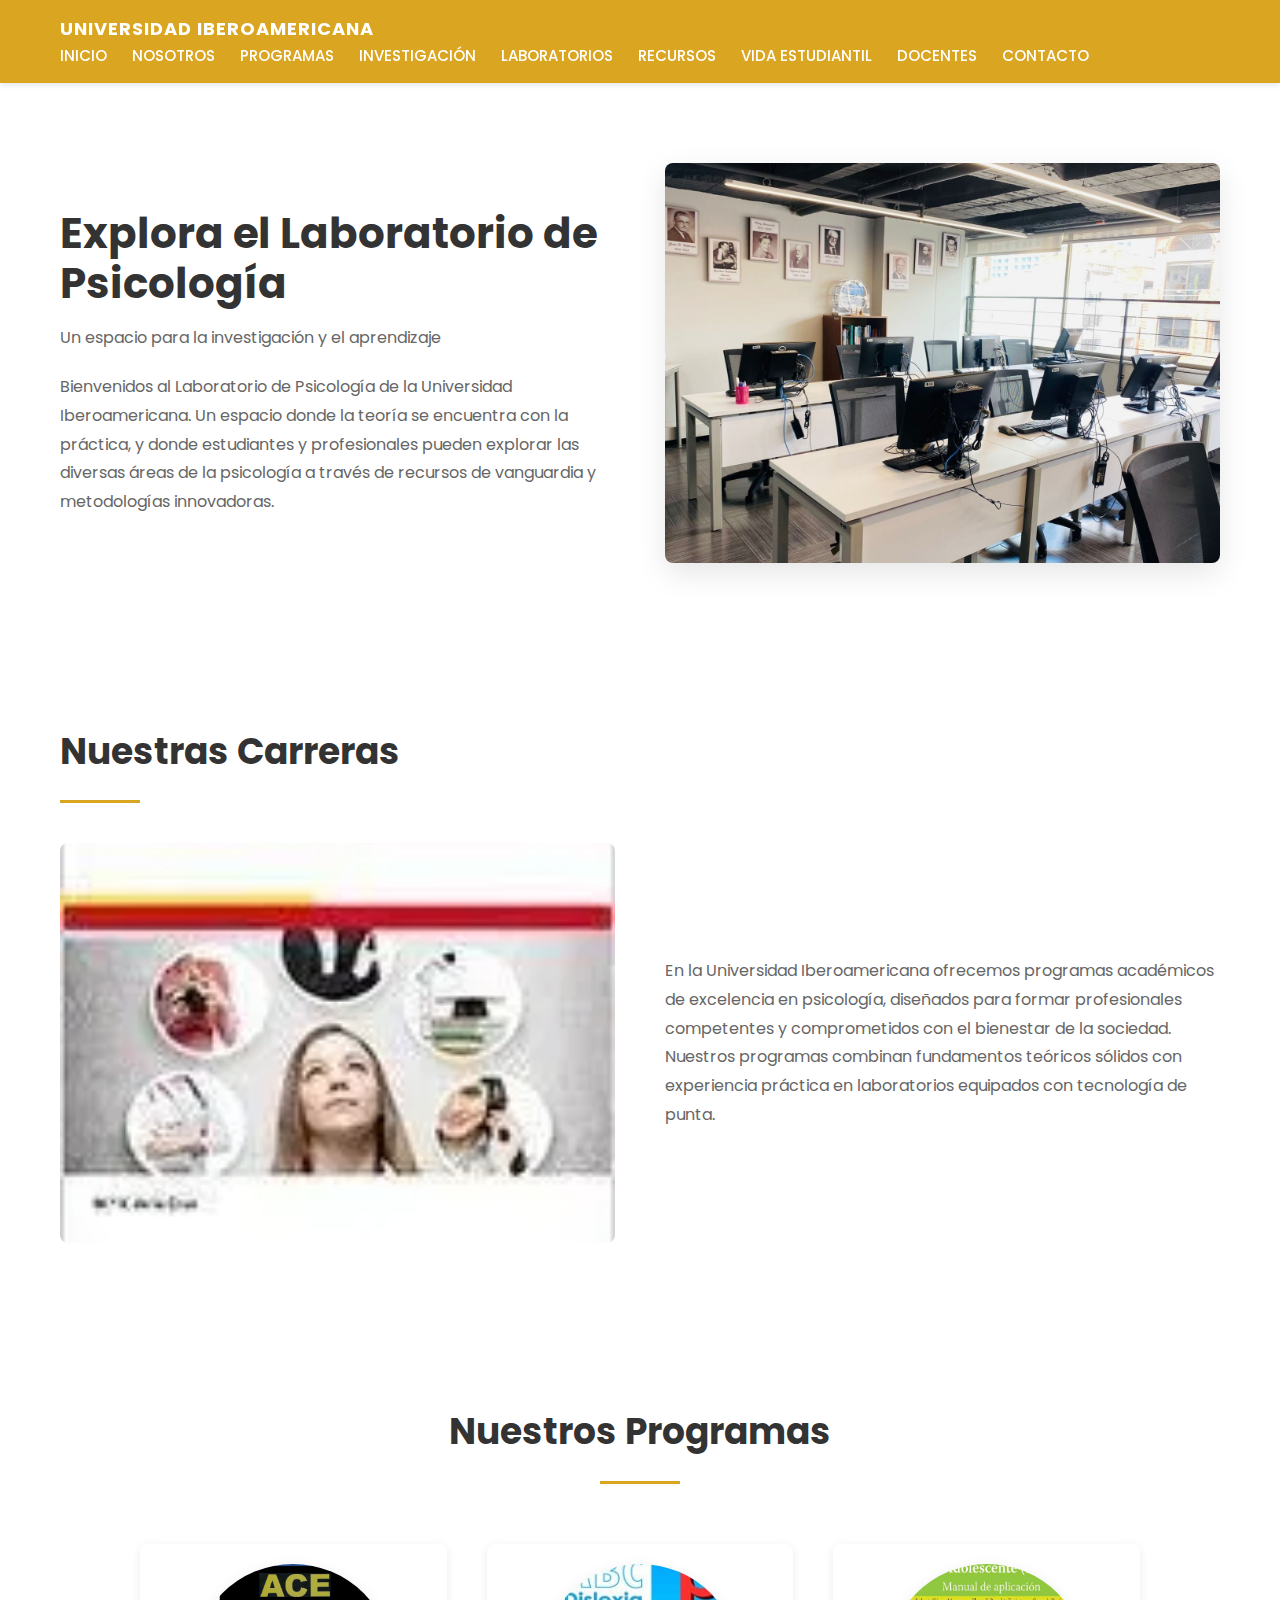
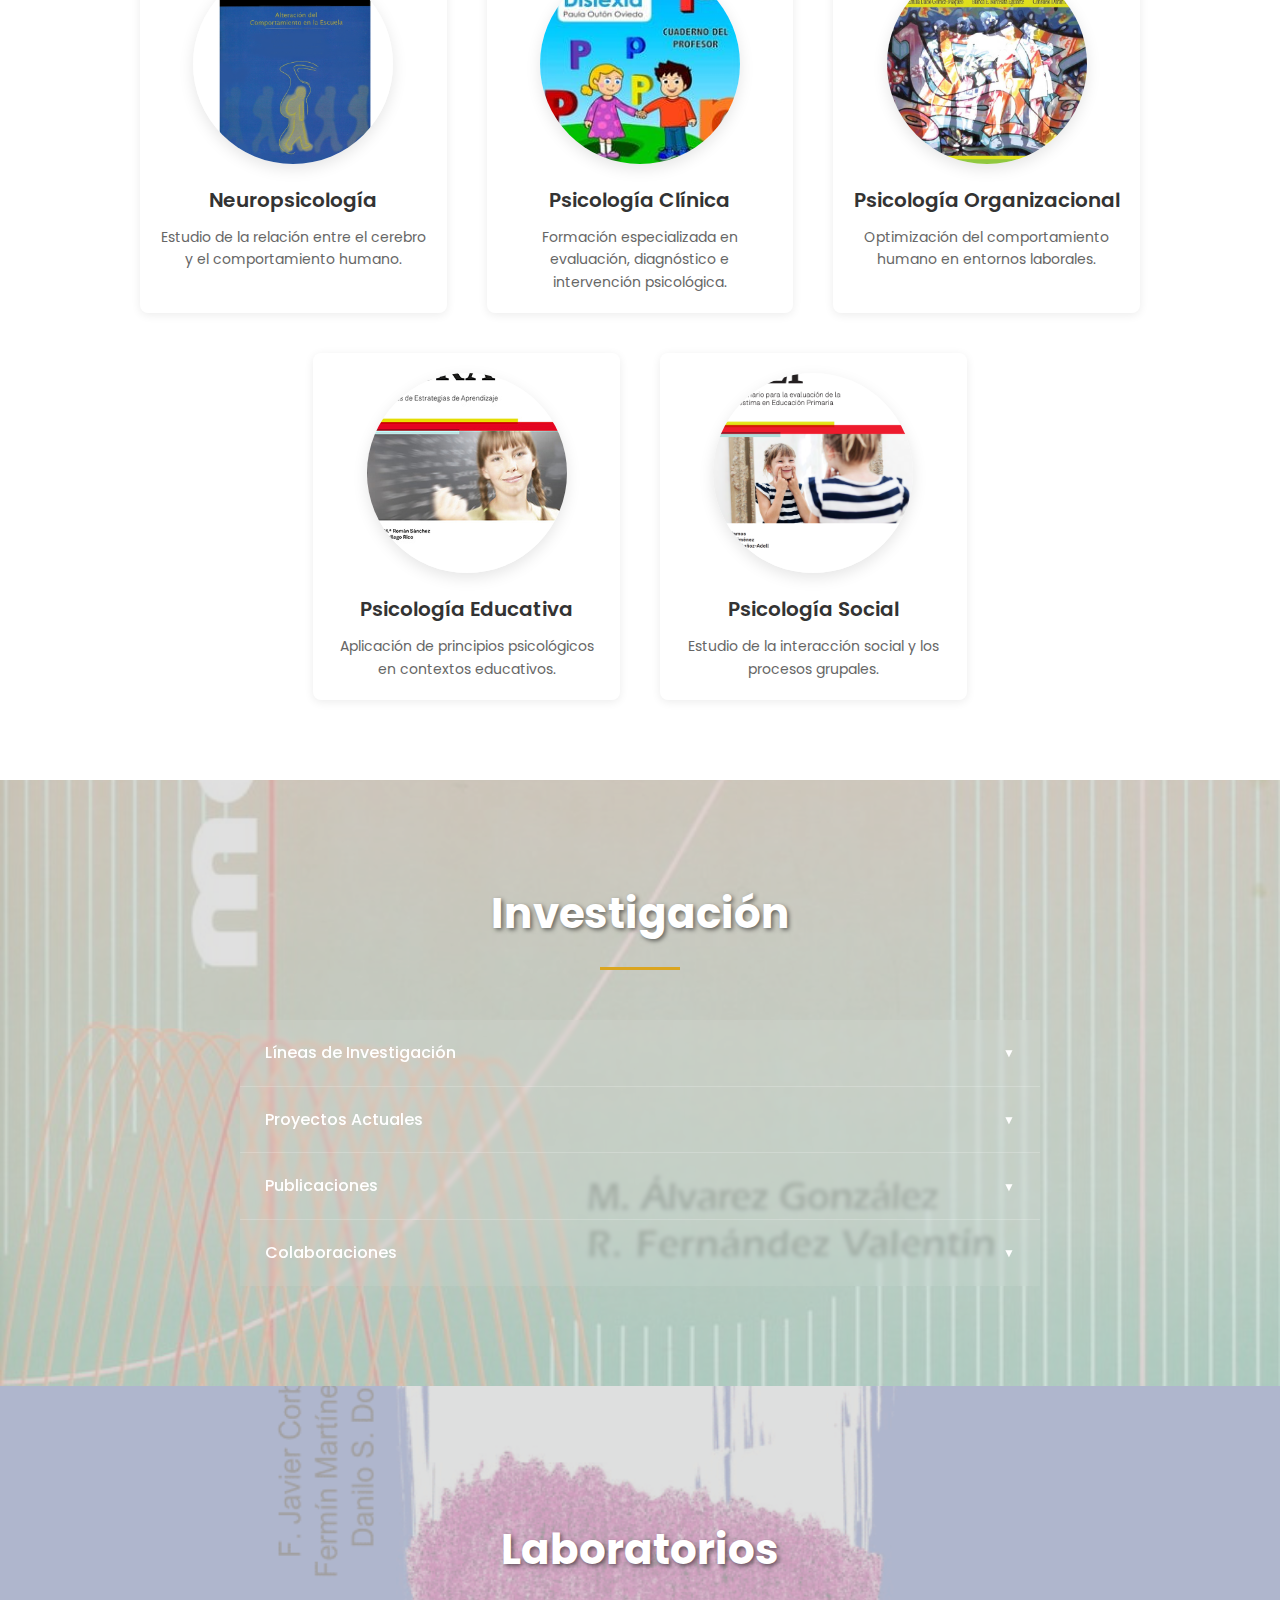
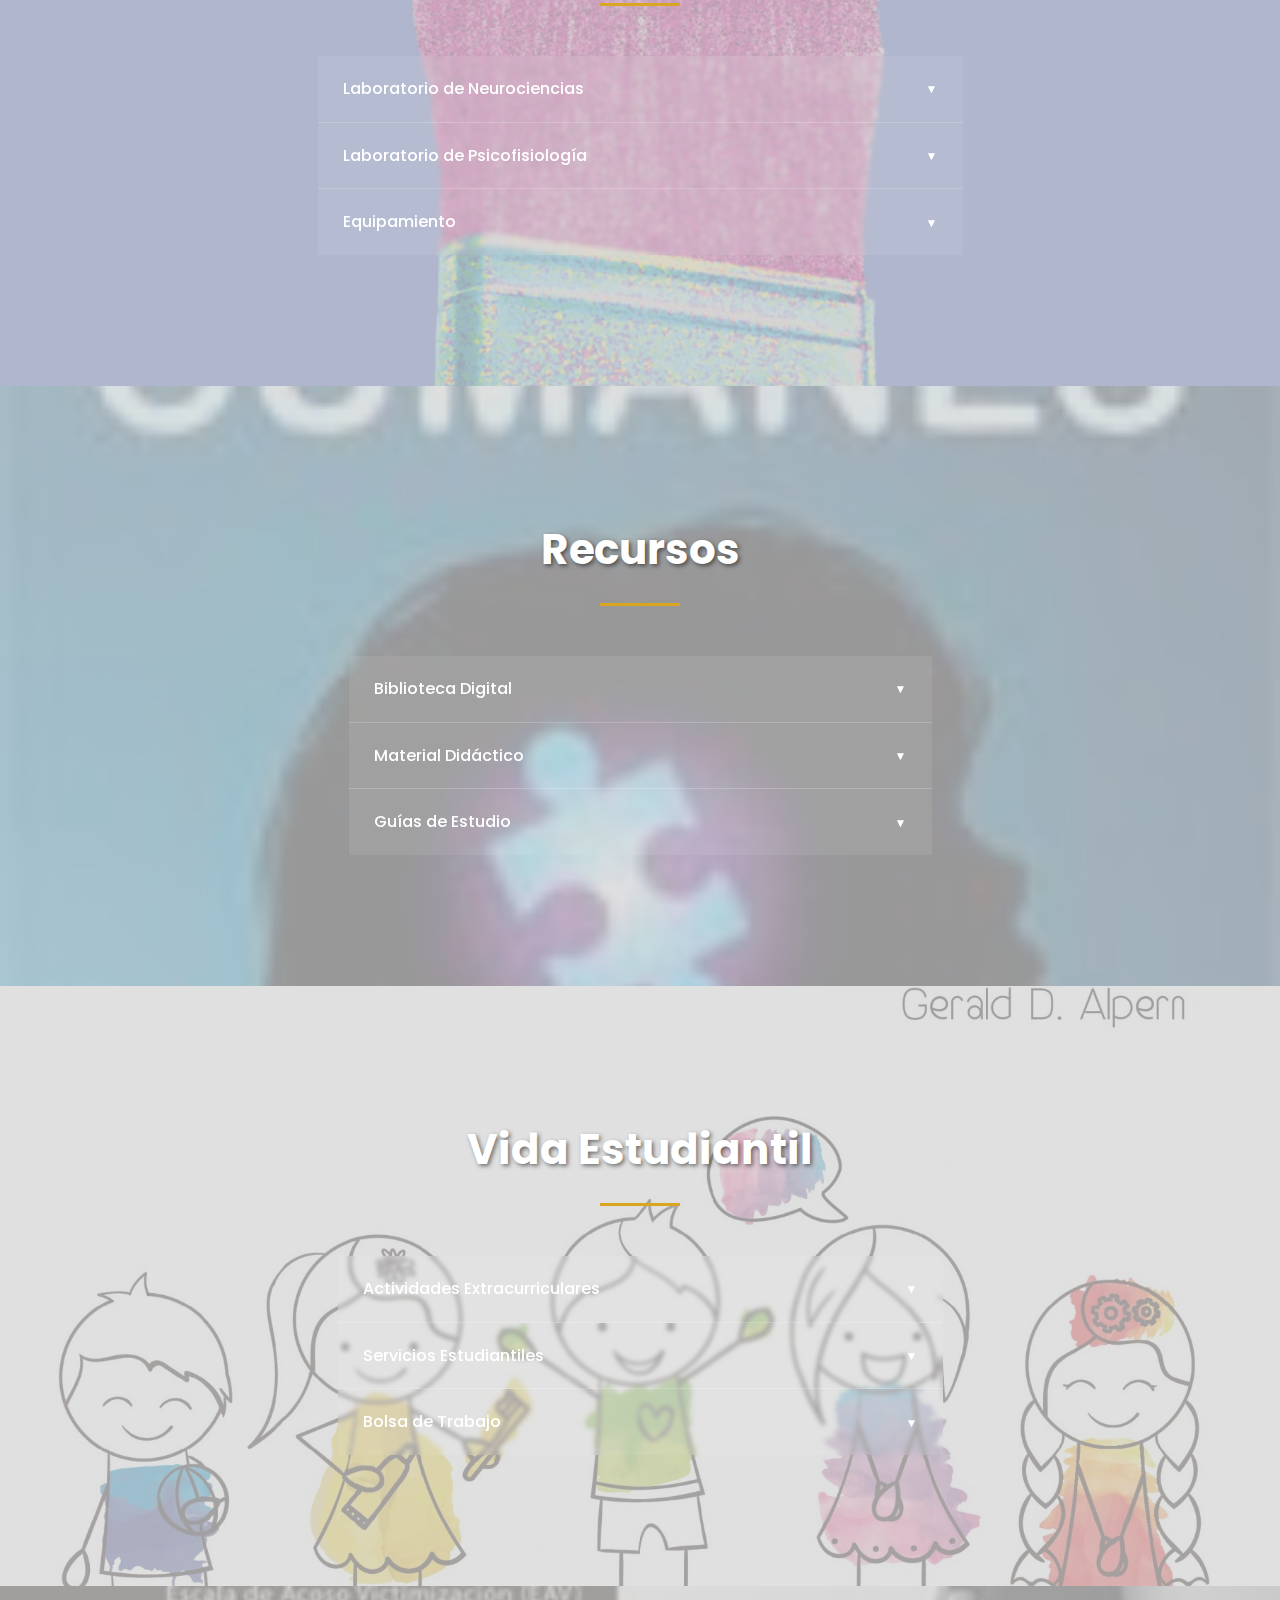
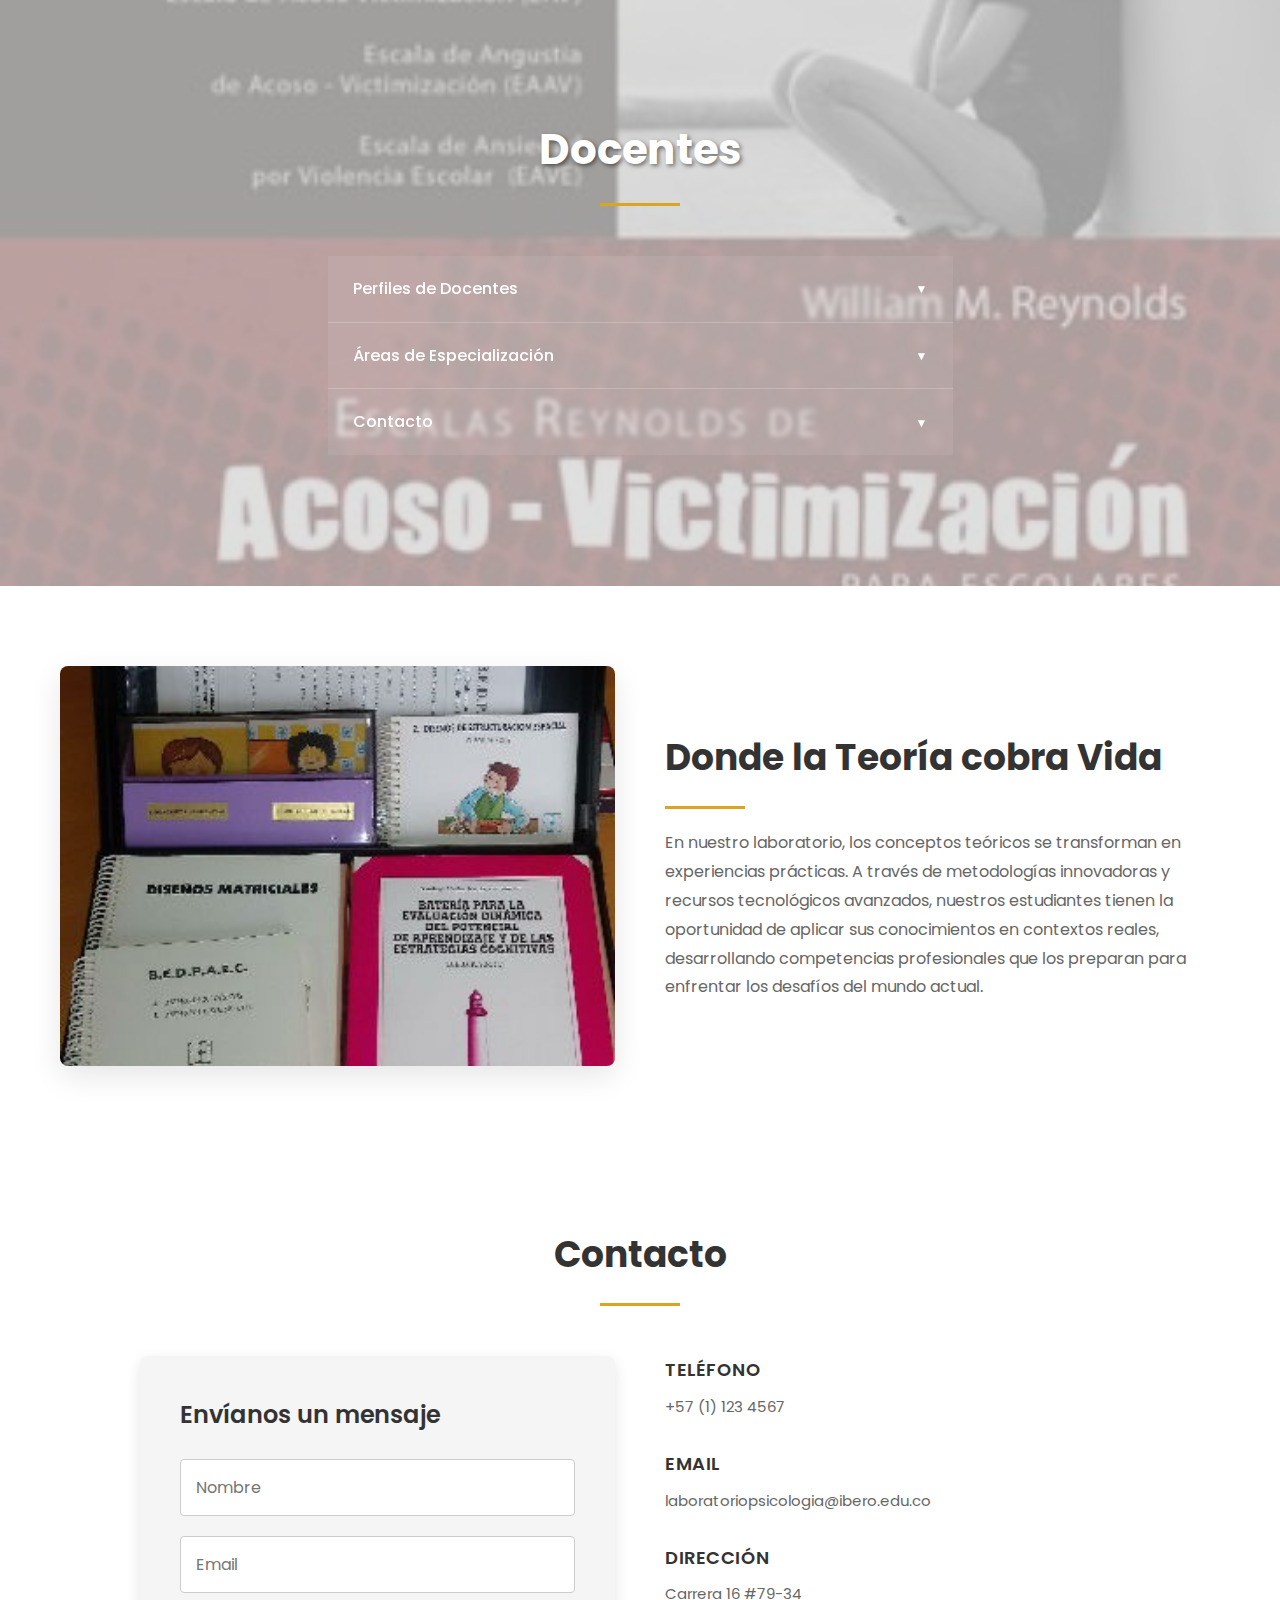
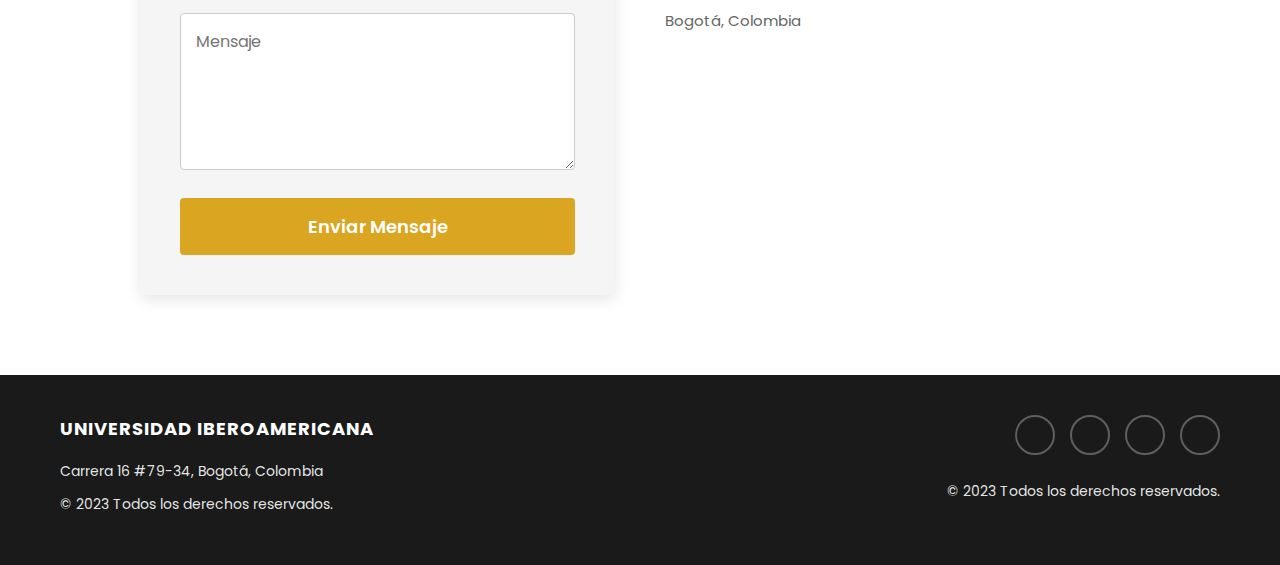
<file: index.html>
<!DOCTYPE html>
<html lang="es">
<head>
    <meta charset="UTF-8">
    <meta name="viewport" content="width=device-width, initial-scale=1.0">
    <title>LABORATORIO DE PSICOLOGIA IBERO - Explora el Laboratorio de Psicología</title>
    <link rel="stylesheet" href="./styles.css">
    <link rel="preconnect" href="https://fonts.googleapis.com">
    <link rel="preconnect" href="https://fonts.gstatic.com" crossorigin>
    <link href="https://fonts.googleapis.com/css2?family=Poppins:wght@300;400;600;700&display=swap" rel="stylesheet">
    <link rel="stylesheet" href="https://cdnjs.cloudflare.com/ajax/libs/font-awesome/6.4.0/css/all.min.css" integrity="sha512-iecdLmaskl7CVkqkXNQ/ZH/XLlvWZOJyj7Yy7tcenmpD1ypASozpmT/E0iPtmFIB46ZmdtAc9eNBvH0H/ZpiBw==" crossorigin="anonymous" referrerpolicy="no-referrer" />
</head>
<body>
    <!-- Header con barra dorada -->
    <header class="top-bar">
        <div class="container">
            <div class="top-bar-content">
                <div class="university-name">UNIVERSIDAD IBEROAMERICANA</div>
                <nav class="top-nav">
                    <a href="#inicio">Inicio</a>
                    <a href="#nosotros">Nosotros</a>
                    <a href="#programas">Programas</a>
                    <a href="#investigacion">Investigación</a>
                    <a href="#laboratorios">Laboratorios</a>
                    <a href="#recursos">Recursos</a>
                    <a href="#vida-estudiantil">Vida Estudiantil</a>
                    <a href="#docentes">Docentes</a>
                    <a href="#contacto">Contacto</a>
                </nav>
            </div>
        </div>
    </header>

    <!-- Hero Section -->
    <section id="inicio" class="hero-section">
        <div class="container">
            <div class="hero-content">
                <div class="hero-text">
                    <h1>Explora el Laboratorio de Psicología</h1>
                    <p class="hero-subtitle">Un espacio para la investigación y el aprendizaje</p>
                    <p>Bienvenidos al Laboratorio de Psicología de la Universidad Iberoamericana. Un espacio donde la teoría se encuentra con la práctica, y donde estudiantes y profesionales pueden explorar las diversas áreas de la psicología a través de recursos de vanguardia y metodologías innovadoras.</p>
                </div>
                <div class="hero-image">
                    <img src="./files.cdn-files-a.com/uploads/11109623/2000_689a1d8967c3f.jpg" alt="Laboratorio de Psicología">
                </div>
            </div>
        </div>
    </section>

    <!-- Sección Carreras -->
    <section class="careers-section">
        <div class="container">
            <h2>Nuestras Carreras</h2>
            <div class="careers-content">
                <div class="careers-image">
                    <img src="./files.cdn-files-a.com/uploads/11109623/2000_689cb38697f37.png" alt="Universidad Iberoamericana">
                </div>
                <div class="careers-text">
                    <p>En la Universidad Iberoamericana ofrecemos programas académicos de excelencia en psicología, diseñados para formar profesionales competentes y comprometidos con el bienestar de la sociedad. Nuestros programas combinan fundamentos teóricos sólidos con experiencia práctica en laboratorios equipados con tecnología de punta.</p>
                </div>
            </div>
        </div>
    </section>

    <!-- Sección Programas -->
    <section id="programas" class="programs-section">
        <div class="container">
            <h2>Nuestros Programas</h2>
            <div class="programs-grid">
                <div class="program-card">
                    <div class="program-image">
                        <img src="./files.cdn-files-a.com/uploads/11109623/2000_689cbf2b0dbed.png" alt="Neuropsicología">
                    </div>
                    <h3>Neuropsicología</h3>
                    <p>Estudio de la relación entre el cerebro y el comportamiento humano.</p>
                </div>
                <div class="program-card">
                    <div class="program-image">
                        <img src="./files.cdn-files-a.com/uploads/11109623/2000_689cbea5c090a.jpg" alt="Psicología Clínica">
                    </div>
                    <h3>Psicología Clínica</h3>
                    <p>Formación especializada en evaluación, diagnóstico e intervención psicológica.</p>
                </div>
                <div class="program-card">
                    <div class="program-image">
                        <img src="./files.cdn-files-a.com/uploads/11109623/2000_689cc0bff2a6a.jpg" alt="Psicología Organizacional">
                    </div>
                    <h3>Psicología Organizacional</h3>
                    <p>Optimización del comportamiento humano en entornos laborales.</p>
                </div>
                <div class="program-card">
                    <div class="program-image">
                        <img src="./files.cdn-files-a.com/uploads/11109623/2000_689cc04d636d8.png" alt="Psicología Educativa">
                    </div>
                    <h3>Psicología Educativa</h3>
                    <p>Aplicación de principios psicológicos en contextos educativos.</p>
                </div>
                <div class="program-card">
                    <div class="program-image">
                        <img src="./files.cdn-files-a.com/uploads/11109623/2000_689cc12f82cf0.png" alt="Psicología Social">
                    </div>
                    <h3>Psicología Social</h3>
                    <p>Estudio de la interacción social y los procesos grupales.</p>
                </div>
            </div>
        </div>
    </section>

    <!-- Sección Investigación con Acordeón -->
    <section id="investigacion" class="accordion-section research-section">
        <div class="accordion-background"></div>
        <div class="container">
            <h2>Investigación</h2>
            <div class="accordion-container">
                <div class="accordion-item">
                    <div class="accordion-header">
                        <span>Líneas de Investigación</span>
                        <span class="accordion-arrow">▼</span>
                    </div>
                    <div class="accordion-content">
                        <p>Desarrollamos investigación en diversas líneas que abordan problemáticas actuales de la psicología.</p>
                    </div>
                </div>
                <div class="accordion-item">
                    <div class="accordion-header">
                        <span>Proyectos Actuales</span>
                        <span class="accordion-arrow">▼</span>
                    </div>
                    <div class="accordion-content">
                        <p>Conoce los proyectos de investigación que estamos desarrollando actualmente.</p>
                    </div>
                </div>
                <div class="accordion-item">
                    <div class="accordion-header">
                        <span>Publicaciones</span>
                        <span class="accordion-arrow">▼</span>
                    </div>
                    <div class="accordion-content">
                        <p>Accede a nuestras publicaciones científicas y académicas.</p>
                    </div>
                </div>
                <div class="accordion-item">
                    <div class="accordion-header">
                        <span>Colaboraciones</span>
                        <span class="accordion-arrow">▼</span>
                    </div>
                    <div class="accordion-content">
                        <p>Trabajamos en colaboración con instituciones nacionales e internacionales.</p>
                    </div>
                </div>
            </div>
        </div>
    </section>

    <!-- Sección Laboratorios con Acordeón -->
    <section id="laboratorios" class="accordion-section labs-section">
        <div class="accordion-background"></div>
        <div class="container">
            <h2>Laboratorios</h2>
            <div class="accordion-container">
                <div class="accordion-item">
                    <div class="accordion-header">
                        <span>Laboratorio de Neurociencias</span>
                        <span class="accordion-arrow">▼</span>
                    </div>
                    <div class="accordion-content">
                        <p>Equipado con tecnología avanzada para el estudio del sistema nervioso.</p>
                    </div>
                </div>
                <div class="accordion-item">
                    <div class="accordion-header">
                        <span>Laboratorio de Psicofisiología</span>
                        <span class="accordion-arrow">▼</span>
                    </div>
                    <div class="accordion-content">
                        <p>Espacio para el análisis de respuestas fisiológicas y conductuales.</p>
                    </div>
                </div>
                <div class="accordion-item">
                    <div class="accordion-header">
                        <span>Equipamiento</span>
                        <span class="accordion-arrow">▼</span>
                    </div>
                    <div class="accordion-content">
                        <p>Contamos con equipos de última generación para investigación y docencia.</p>
                    </div>
                </div>
            </div>
        </div>
    </section>

    <!-- Sección Recursos con Acordeón -->
    <section id="recursos" class="accordion-section resources-section">
        <div class="accordion-background"></div>
        <div class="container">
            <h2>Recursos</h2>
            <div class="accordion-container">
                <div class="accordion-item">
                    <div class="accordion-header">
                        <span>Biblioteca Digital</span>
                        <span class="accordion-arrow">▼</span>
                    </div>
                    <div class="accordion-content">
                        <p>Acceso a una amplia colección de recursos digitales especializados.</p>
                    </div>
                </div>
                <div class="accordion-item">
                    <div class="accordion-header">
                        <span>Material Didáctico</span>
                        <span class="accordion-arrow">▼</span>
                    </div>
                    <div class="accordion-content">
                        <p>Recursos educativos para complementar tu formación académica.</p>
                    </div>
                </div>
                <div class="accordion-item">
                    <div class="accordion-header">
                        <span>Guías de Estudio</span>
                        <span class="accordion-arrow">▼</span>
                    </div>
                    <div class="accordion-content">
                        <p>Materiales de apoyo para tus estudios y preparación académica.</p>
                    </div>
                </div>
            </div>
        </div>
    </section>

    <!-- Sección Vida Estudiantil con Acordeón -->
    <section id="vida-estudiantil" class="accordion-section student-life-section">
        <div class="accordion-background"></div>
        <div class="container">
            <h2>Vida Estudiantil</h2>
            <div class="accordion-container">
                <div class="accordion-item">
                    <div class="accordion-header">
                        <span>Actividades Extracurriculares</span>
                        <span class="accordion-arrow">▼</span>
                    </div>
                    <div class="accordion-content">
                        <p>Participa en diversas actividades que complementan tu formación.</p>
                    </div>
                </div>
                <div class="accordion-item">
                    <div class="accordion-header">
                        <span>Servicios Estudiantiles</span>
                        <span class="accordion-arrow">▼</span>
                    </div>
                    <div class="accordion-content">
                        <p>Conoce los servicios disponibles para apoyar tu desarrollo académico.</p>
                    </div>
                </div>
                <div class="accordion-item">
                    <div class="accordion-header">
                        <span>Bolsa de Trabajo</span>
                        <span class="accordion-arrow">▼</span>
                    </div>
                    <div class="accordion-content">
                        <p>Oportunidades laborales y de prácticas profesionales.</p>
                    </div>
                </div>
            </div>
        </div>
    </section>

    <!-- Sección Docentes con Acordeón -->
    <section id="docentes" class="accordion-section faculty-section">
        <div class="accordion-background"></div>
        <div class="container">
            <h2>Docentes</h2>
            <div class="accordion-container">
                <div class="accordion-item">
                    <div class="accordion-header">
                        <span>Perfiles de Docentes</span>
                        <span class="accordion-arrow">▼</span>
                    </div>
                    <div class="accordion-content">
                        <p>Conoce a nuestro equipo de docentes altamente calificados.</p>
                    </div>
                </div>
                <div class="accordion-item">
                    <div class="accordion-header">
                        <span>Áreas de Especialización</span>
                        <span class="accordion-arrow">▼</span>
                    </div>
                    <div class="accordion-content">
                        <p>Diversas áreas de especialización cubiertas por nuestro cuerpo docente.</p>
                    </div>
                </div>
                <div class="accordion-item">
                    <div class="accordion-header">
                        <span>Contacto</span>
                        <span class="accordion-arrow">▼</span>
                    </div>
                    <div class="accordion-content">
                        <p>Información de contacto con nuestros docentes.</p>
                    </div>
                </div>
            </div>
        </div>
    </section>

    <!-- Sección Donde la Teoría cobra Vida -->
    <section class="theory-section">
        <div class="container">
            <div class="theory-content">
                <div class="theory-image">
                    <img src="./files.cdn-files-a.com/uploads/11109623/2000_689cc2c8ec33a.jpg" alt="Donde la Teoría cobra Vida">
                </div>
                <div class="theory-text">
                    <h2>Donde la Teoría cobra Vida</h2>
                    <p>En nuestro laboratorio, los conceptos teóricos se transforman en experiencias prácticas. A través de metodologías innovadoras y recursos tecnológicos avanzados, nuestros estudiantes tienen la oportunidad de aplicar sus conocimientos en contextos reales, desarrollando competencias profesionales que los preparan para enfrentar los desafíos del mundo actual.</p>
                </div>
            </div>
        </div>
    </section>

    <!-- Sección Contacto -->
    <section id="contacto" class="contact-section">
        <div class="container">
            <h2>Contacto</h2>
            <div class="contact-wrapper">
                <div class="contact-form-container">
                    <h3>Envíanos un mensaje</h3>
                    <form class="contact-form">
                        <div class="form-group">
                            <input type="text" name="nombre" placeholder="Nombre" required>
                        </div>
                        <div class="form-group">
                            <input type="email" name="email" placeholder="Email" required>
                        </div>
                        <div class="form-group">
                            <textarea name="mensaje" placeholder="Mensaje" rows="5" required></textarea>
                        </div>
                        <button type="submit" class="btn-submit">Enviar Mensaje</button>
                    </form>
                </div>
                <div class="contact-info">
                    <div class="contact-info-item">
                        <h4>Teléfono</h4>
                        <p>+57 (1) 123 4567</p>
                    </div>
                    <div class="contact-info-item">
                        <h4>Email</h4>
                        <p>laboratoriopsicologia@ibero.edu.co</p>
                    </div>
                    <div class="contact-info-item">
                        <h4>Dirección</h4>
                        <p>Carrera 16 #79-34<br>Bogotá, Colombia</p>
                    </div>
                </div>
            </div>
        </div>
    </section>

    <!-- Footer -->
    <footer class="footer">
        <div class="container">
            <div class="footer-content">
                <div class="footer-left">
                    <h4>UNIVERSIDAD IBEROAMERICANA</h4>
                    <p>Carrera 16 #79-34, Bogotá, Colombia</p>
                    <p>© 2023 Todos los derechos reservados.</p>
                </div>
                <div class="footer-right">
                    <div class="social-icons">
                        <a href="#" aria-label="Facebook" class="social-icon"><i class="fab fa-facebook-f"></i></a>
                        <a href="#" aria-label="Twitter" class="social-icon"><i class="fab fa-twitter"></i></a>
                        <a href="#" aria-label="Instagram" class="social-icon"><i class="fab fa-instagram"></i></a>
                        <a href="#" aria-label="LinkedIn" class="social-icon"><i class="fab fa-linkedin-in"></i></a>
                    </div>
                    <p class="footer-copyright">© 2023 Todos los derechos reservados.</p>
                </div>
            </div>
        </div>
    </footer>

    <script src="./script.js"></script>
</body>
</html>
</file>
<file: styles.css>
/* Reset y Variables */
* {
    margin: 0;
    padding: 0;
    box-sizing: border-box;
}

:root {
    --gold: #daa520;
    --gold-dark: #b8860b;
    --gold-light: #ffd700;
    --white: #ffffff;
    --dark-text: #333333;
    --light-gray: #f5f5f5;
    --medium-gray: #cccccc;
    --dark-gray: #666666;
    --blue-teal: #2c5f7c;
    --blue-teal-dark: #1a3d52;
}

body {
    font-family: 'Poppins', sans-serif;
    color: var(--dark-text);
    line-height: 1.6;
    background-color: var(--white);
}

.container {
    max-width: 1200px;
    margin: 0 auto;
    padding: 0 20px;
}

/* Header con barra dorada */
.top-bar {
    background-color: var(--gold);
    padding: 15px 0;
    position: sticky;
    top: 0;
    z-index: 1000;
    box-shadow: 0 2px 5px rgba(0, 0, 0, 0.1);
    width: 100%;
}

.top-bar-content {
    display: flex;
    justify-content: space-between;
    align-items: center;
    flex-wrap: wrap;
}

.university-name {
    color: var(--white);
    font-weight: 700;
    font-size: 18px;
    text-transform: uppercase;
    letter-spacing: 1px;
}

.top-nav {
    display: flex;
    gap: 25px;
    flex-wrap: wrap;
}

.top-nav a {
    color: var(--white);
    text-decoration: none;
    font-weight: 500;
    font-size: 15px;
    text-transform: uppercase;
    transition: opacity 0.3s;
}

.top-nav a:hover {
    opacity: 0.8;
    text-decoration: underline;
}

/* Hero Section */
.hero-section {
    padding: 80px 0;
    background-color: var(--white);
}

.hero-content {
    display: grid;
    grid-template-columns: 1fr 1fr;
    gap: 50px;
    align-items: center;
}

.hero-text h1 {
    font-size: 42px;
    font-weight: 700;
    color: var(--dark-text);
    margin-bottom: 15px;
    line-height: 1.2;
}

.hero-subtitle {
    font-size: 18px;
    color: var(--dark-gray);
    font-weight: 400;
    margin-bottom: 20px;
    font-style: normal;
}

.hero-text p {
    font-size: 16px;
    color: var(--dark-gray);
    line-height: 1.8;
}

.hero-image {
    width: 100%;
    height: 400px;
    overflow: hidden;
    border-radius: 8px;
    box-shadow: 0 10px 30px rgba(0, 0, 0, 0.1);
}

.hero-image img {
    width: 100%;
    height: 100%;
    object-fit: cover;
}

/* Sección Carreras */
.careers-section {
    padding: 80px 0;
    background-color: var(--white);
}

.careers-section h2 {
    font-size: 36px;
    font-weight: 700;
    margin-bottom: 40px;
    color: var(--dark-text);
    position: relative;
}

.careers-section h2::after {
    content: '';
    display: block;
    width: 80px;
    height: 3px;
    background-color: var(--gold);
    margin: 20px 0 0;
}

.careers-content {
    display: grid;
    grid-template-columns: 1fr 1fr;
    gap: 50px;
    align-items: center;
}

.careers-image {
    width: 100%;
    height: 400px;
    overflow: hidden;
    border-radius: 8px;
}

.careers-image img {
    width: 100%;
    height: 100%;
    object-fit: cover;
}

.careers-text p {
    font-size: 16px;
    color: var(--dark-gray);
    line-height: 1.8;
}

/* Sección Programas */
.programs-section {
    padding: 80px 0;
    background-color: var(--white);
}

.programs-section h2 {
    font-size: 36px;
    font-weight: 700;
    margin-bottom: 60px;
    text-align: center;
    color: var(--dark-text);
    position: relative;
}

.programs-section h2::after {
    content: '';
    display: block;
    width: 80px;
    height: 3px;
    background-color: var(--gold);
    margin: 20px auto 0;
}

.programs-grid {
    display: grid;
    grid-template-columns: repeat(6, 1fr);
    gap: 40px;
    max-width: 1000px;
    margin: 0 auto;
    justify-items: center;
}

.program-card {
    text-align: center;
    padding: 20px;
    background-color: var(--white);
    border-radius: 8px;
    box-shadow: 0 2px 10px rgba(0, 0, 0, 0.08);
    transition: transform 0.3s, box-shadow 0.3s;
}

.program-card:hover {
    transform: translateY(-5px);
    box-shadow: 0 5px 20px rgba(0, 0, 0, 0.12);
}

.program-image {
    width: 200px;
    height: 200px;
    margin: 0 auto 20px;
    border-radius: 50%;
    overflow: hidden;
    box-shadow: 0 5px 15px rgba(0, 0, 0, 0.1);
    transition: transform 0.3s;
}

.program-image:hover {
    transform: scale(1.05);
}

.program-image img {
    width: 100%;
    height: 100%;
    object-fit: cover;
}

.program-card h3 {
    font-size: 20px;
    font-weight: 600;
    margin-bottom: 10px;
    color: var(--dark-text);
}

.program-card p {
    font-size: 14px;
    color: var(--dark-gray);
    line-height: 1.6;
}

/* Ajuste para 5 programas: 3 arriba, 2 abajo centrados */
.program-card:nth-child(1) {
    grid-column: 1 / 3;
}

.program-card:nth-child(2) {
    grid-column: 3 / 5;
}

.program-card:nth-child(3) {
    grid-column: 5 / 7;
}

.program-card:nth-child(4) {
    grid-column: 2 / 4;
    grid-row: 2;
}

.program-card:nth-child(5) {
    grid-column: 4 / 6;
    grid-row: 2;
}

/* Secciones de Acordeón */
.accordion-section {
    padding: 100px 0;
    position: relative;
    min-height: 600px;
    display: flex;
    align-items: center;
}

.accordion-background {
    position: absolute;
    top: 0;
    left: 0;
    width: 100%;
    height: 100%;
    background-size: cover;
    background-position: center;
    background-repeat: no-repeat;
    opacity: 0.4;
    z-index: 0;
}

.accordion-background::after {
    content: '';
    position: absolute;
    top: 0;
    left: 0;
    width: 100%;
    height: 100%;
    background: rgba(0, 0, 0, 0.3);
    z-index: 1;
}

.accordion-section {
    position: relative;
}

.research-section .accordion-background {
    background-color: var(--blue-teal-dark);
    background-image: url('./files.cdn-files-a.com/uploads/11109623/2000_689ccb7849b19.jpg');
}

.labs-section .accordion-background {
    background-color: #4a5568;
    background-image: url('./files.cdn-files-a.com/uploads/11109623/2000_689ccc69e65ac.png');
}

.resources-section .accordion-background {
    background-color: #f4a460;
    background-image: url('./files.cdn-files-a.com/uploads/11109623/2000_689cccae15cd6.jpg');
}

.student-life-section .accordion-background {
    background-color: #2d3748;
    background-image: url('./files.cdn-files-a.com/uploads/11109623/2000_689cccee4b26f.jpg');
}

.faculty-section .accordion-background {
    background-color: #718096;
    background-image: url('./files.cdn-files-a.com/uploads/11109623/2000_689ccd281b7cb.jpg');
}

.accordion-section .container {
    position: relative;
    z-index: 2;
}

.accordion-section h2 {
    font-size: 42px;
    font-weight: 700;
    color: var(--white);
    margin-bottom: 50px;
    text-align: center;
    text-shadow: 2px 2px 4px rgba(0, 0, 0, 0.5);
    position: relative;
}

.accordion-section h2::after {
    content: '';
    display: block;
    width: 80px;
    height: 3px;
    background-color: var(--gold);
    margin: 20px auto 0;
}

.accordion-container {
    max-width: 800px;
    margin: 0 auto;
}

.accordion-item {
    background-color: rgba(255, 255, 255, 0.08);
    margin-bottom: 0;
    border-radius: 0;
    overflow: hidden;
    transition: background-color 0.3s;
    border-bottom: 1px solid rgba(255, 255, 255, 0.2);
    backdrop-filter: blur(2px);
}

.accordion-item:hover {
    background-color: rgba(255, 255, 255, 0.12);
}

.accordion-item:last-child {
    border-bottom: none;
}

.accordion-header {
    padding: 20px 25px;
    cursor: pointer;
    display: flex;
    justify-content: space-between;
    align-items: center;
    color: var(--white);
    font-weight: 500;
    font-size: 16px;
    user-select: none;
    transition: background-color 0.3s;
}

.accordion-arrow {
    font-size: 12px;
    transition: transform 0.3s;
}

.accordion-item.active .accordion-arrow {
    transform: rotate(180deg);
}

.accordion-content {
    max-height: 0;
    overflow: hidden;
    transition: max-height 0.4s ease-out;
    background-color: rgba(0, 0, 0, 0.15);
}

.accordion-item.active .accordion-content {
    max-height: 500px;
}

.accordion-content p {
    padding: 20px 25px;
    color: var(--white);
    line-height: 1.8;
}

/* Sección Teoría */
.theory-section {
    padding: 80px 0;
    background-color: var(--white);
}

.theory-content {
    display: grid;
    grid-template-columns: 1fr 1fr;
    gap: 50px;
    align-items: center;
}

.theory-image {
    width: 100%;
    height: 400px;
    overflow: hidden;
    border-radius: 8px;
    box-shadow: 0 10px 30px rgba(0, 0, 0, 0.1);
}

.theory-image img {
    width: 100%;
    height: 100%;
    object-fit: cover;
}

.theory-text h2 {
    font-size: 36px;
    font-weight: 700;
    margin-bottom: 20px;
    color: var(--dark-text);
    position: relative;
}

.theory-text h2::after {
    content: '';
    display: block;
    width: 80px;
    height: 3px;
    background-color: var(--gold);
    margin: 20px 0 0;
}

.theory-text p {
    font-size: 16px;
    color: var(--dark-gray);
    line-height: 1.8;
}

/* Sección Contacto */
.contact-section {
    padding: 80px 0;
    background-color: var(--white);
}

.contact-section h2 {
    font-size: 36px;
    font-weight: 700;
    margin-bottom: 50px;
    text-align: center;
    color: var(--dark-text);
    position: relative;
}

.contact-section h2::after {
    content: '';
    display: block;
    width: 80px;
    height: 3px;
    background-color: var(--gold);
    margin: 20px auto 0;
}

.contact-wrapper {
    display: grid;
    grid-template-columns: 1fr 1fr;
    gap: 50px;
    max-width: 1000px;
    margin: 0 auto;
}

.contact-form-container {
    background-color: var(--light-gray);
    padding: 40px;
    border-radius: 8px;
    box-shadow: 0 5px 15px rgba(0, 0, 0, 0.1);
}

.contact-form-container h3 {
    font-size: 24px;
    font-weight: 600;
    margin-bottom: 25px;
    color: var(--dark-text);
    text-align: left;
}

.contact-form {
    display: flex;
    flex-direction: column;
}

.form-group {
    margin-bottom: 20px;
}

.form-group input,
.form-group textarea {
    width: 100%;
    padding: 15px;
    border: 1px solid var(--medium-gray);
    border-radius: 4px;
    font-size: 16px;
    font-family: 'Poppins', sans-serif;
    transition: border-color 0.3s;
}

.form-group input:focus,
.form-group textarea:focus {
    outline: none;
    border-color: var(--gold);
}

.form-group textarea {
    resize: vertical;
    min-height: 120px;
}

.btn-submit {
    width: 100%;
    padding: 15px;
    background-color: var(--gold);
    color: var(--white);
    border: none;
    border-radius: 4px;
    font-size: 18px;
    font-weight: 600;
    cursor: pointer;
    transition: background-color 0.3s;
    font-family: 'Poppins', sans-serif;
}

.btn-submit:hover {
    background-color: var(--gold-dark);
}

.contact-info {
    display: flex;
    flex-direction: column;
    gap: 30px;
}

.contact-info-item h4 {
    font-size: 18px;
    font-weight: 600;
    margin-bottom: 8px;
    color: var(--dark-text);
    text-transform: uppercase;
    letter-spacing: 0.5px;
}

.contact-info-item p {
    font-size: 15px;
    color: var(--dark-gray);
    line-height: 1.8;
    margin: 0;
}

/* Footer */
.footer {
    padding: 40px 0;
    background-color: #1a1a1a;
    color: var(--white);
}

.footer-content {
    display: flex;
    justify-content: space-between;
    align-items: flex-start;
    flex-wrap: wrap;
    gap: 30px;
}

.footer-left h4 {
    font-size: 18px;
    font-weight: 700;
    margin-bottom: 15px;
    color: var(--white);
    text-transform: uppercase;
    letter-spacing: 1px;
}

.footer-left p {
    color: rgba(255, 255, 255, 0.9);
    font-size: 14px;
    line-height: 1.8;
    margin-bottom: 8px;
}

.footer-right {
    display: flex;
    flex-direction: column;
    align-items: flex-end;
}

.social-icons {
    display: flex;
    gap: 15px;
    margin-bottom: 15px;
}

.social-icon {
    width: 40px;
    height: 40px;
    display: flex;
    align-items: center;
    justify-content: center;
    background-color: transparent;
    color: var(--white);
    text-decoration: none;
    border-radius: 50%;
    font-size: 18px;
    transition: all 0.3s;
    border: 2px solid rgba(255, 255, 255, 0.3);
}

.social-icon:hover {
    background-color: var(--gold);
    border-color: var(--gold);
    transform: translateY(-3px);
    color: var(--white);
}

.footer-copyright {
    color: rgba(255, 255, 255, 0.9);
    font-size: 14px;
    margin-top: 10px;
    text-align: right;
}

/* Responsive */
@media (max-width: 992px) {
    .hero-content,
    .careers-content,
    .theory-content {
        grid-template-columns: 1fr;
    }

    .programs-grid {
        grid-template-columns: repeat(2, 1fr);
    }

    .programs-grid {
        grid-template-columns: repeat(4, 1fr);
    }
    
    .program-card:nth-child(1) {
        grid-column: 1 / 3;
    }
    
    .program-card:nth-child(2) {
        grid-column: 3 / 5;
    }
    
    .program-card:nth-child(3) {
        grid-column: 2 / 4;
        grid-row: 2;
    }
    
    .program-card:nth-child(4) {
        grid-column: 1 / 3;
        grid-row: 3;
    }
    
    .program-card:nth-child(5) {
        grid-column: 3 / 5;
        grid-row: 3;
    }

    .contact-wrapper {
        grid-template-columns: 1fr;
    }
}

@media (max-width: 768px) {
    .top-bar-content {
        flex-direction: column;
        gap: 15px;
    }

    .top-nav {
        gap: 15px;
    }

    .hero-text h1 {
        font-size: 32px;
    }

    .programs-grid {
        grid-template-columns: 1fr;
    }

    .program-image {
        width: 150px;
        height: 150px;
    }

    .accordion-section {
        padding: 60px 0;
    }

    .accordion-section h2 {
        font-size: 32px;
    }

    .contact-form {
        padding: 30px 20px;
    }
}
</file>
